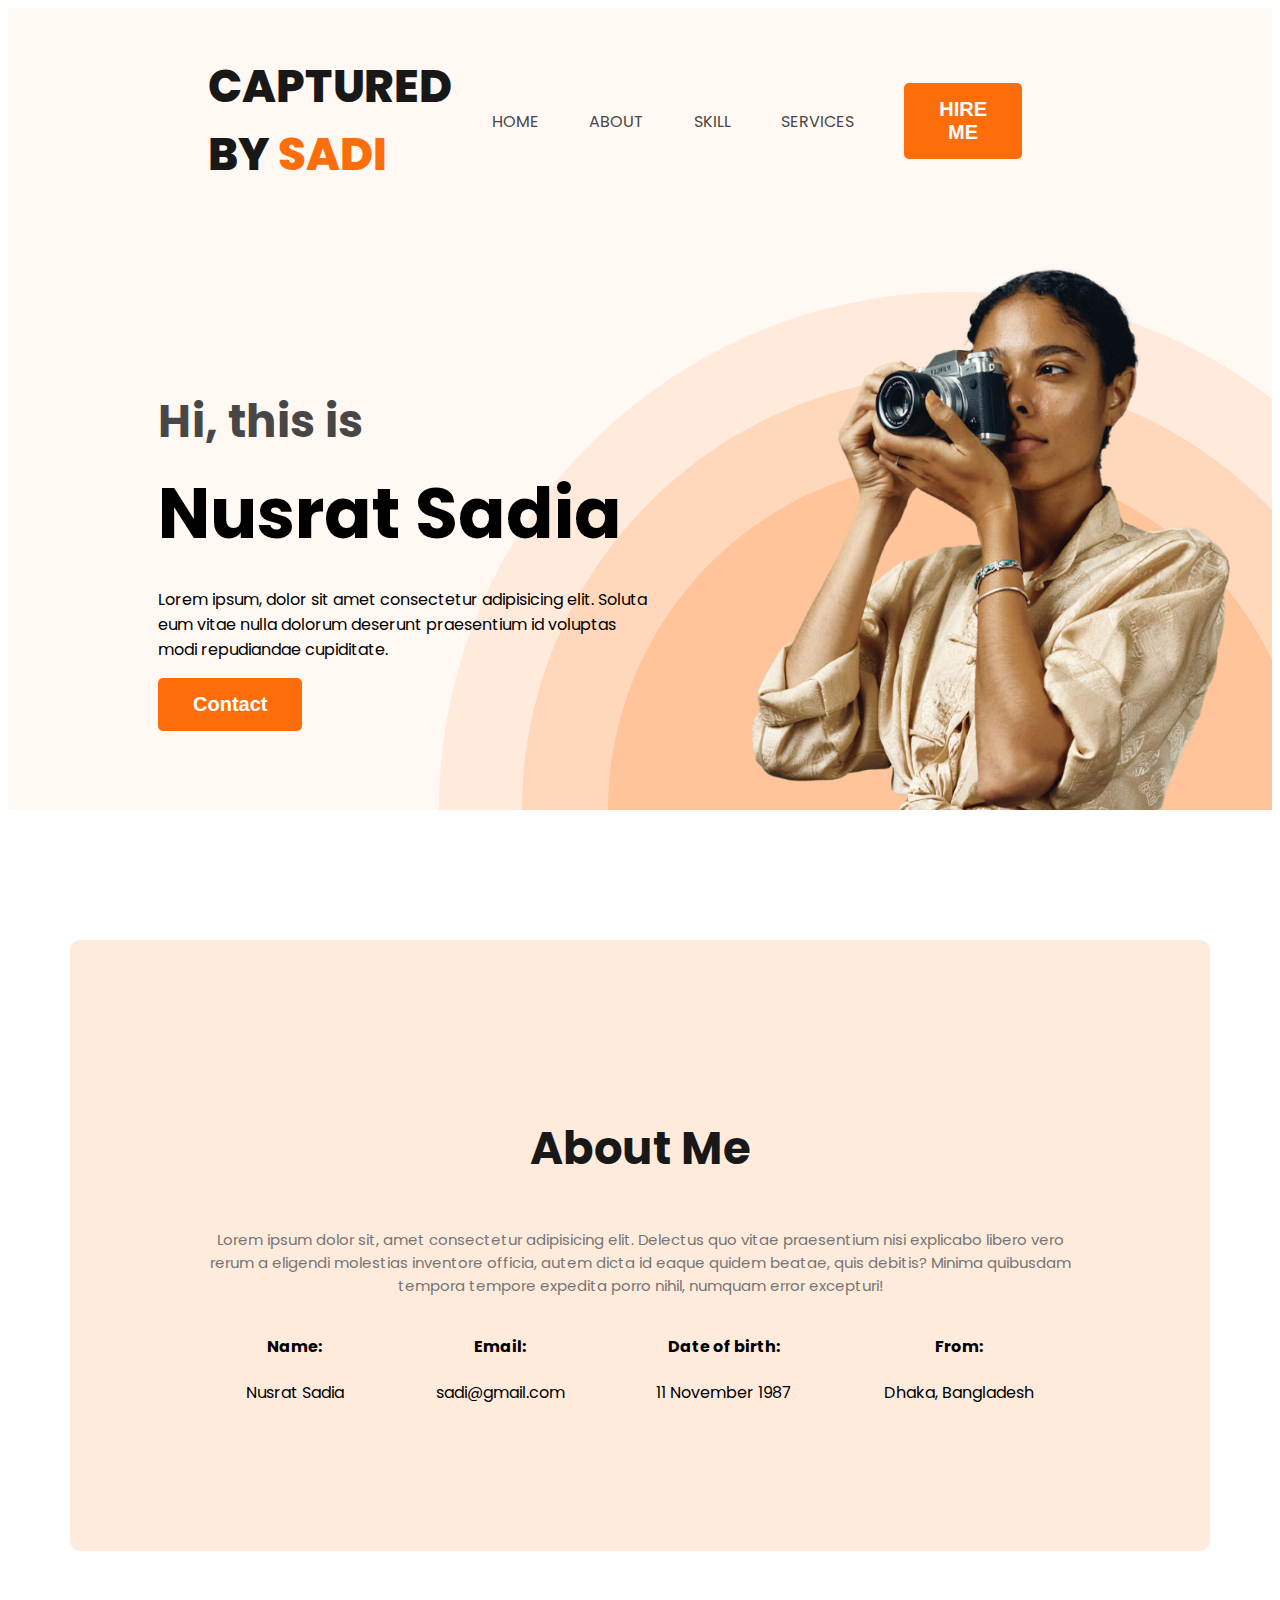
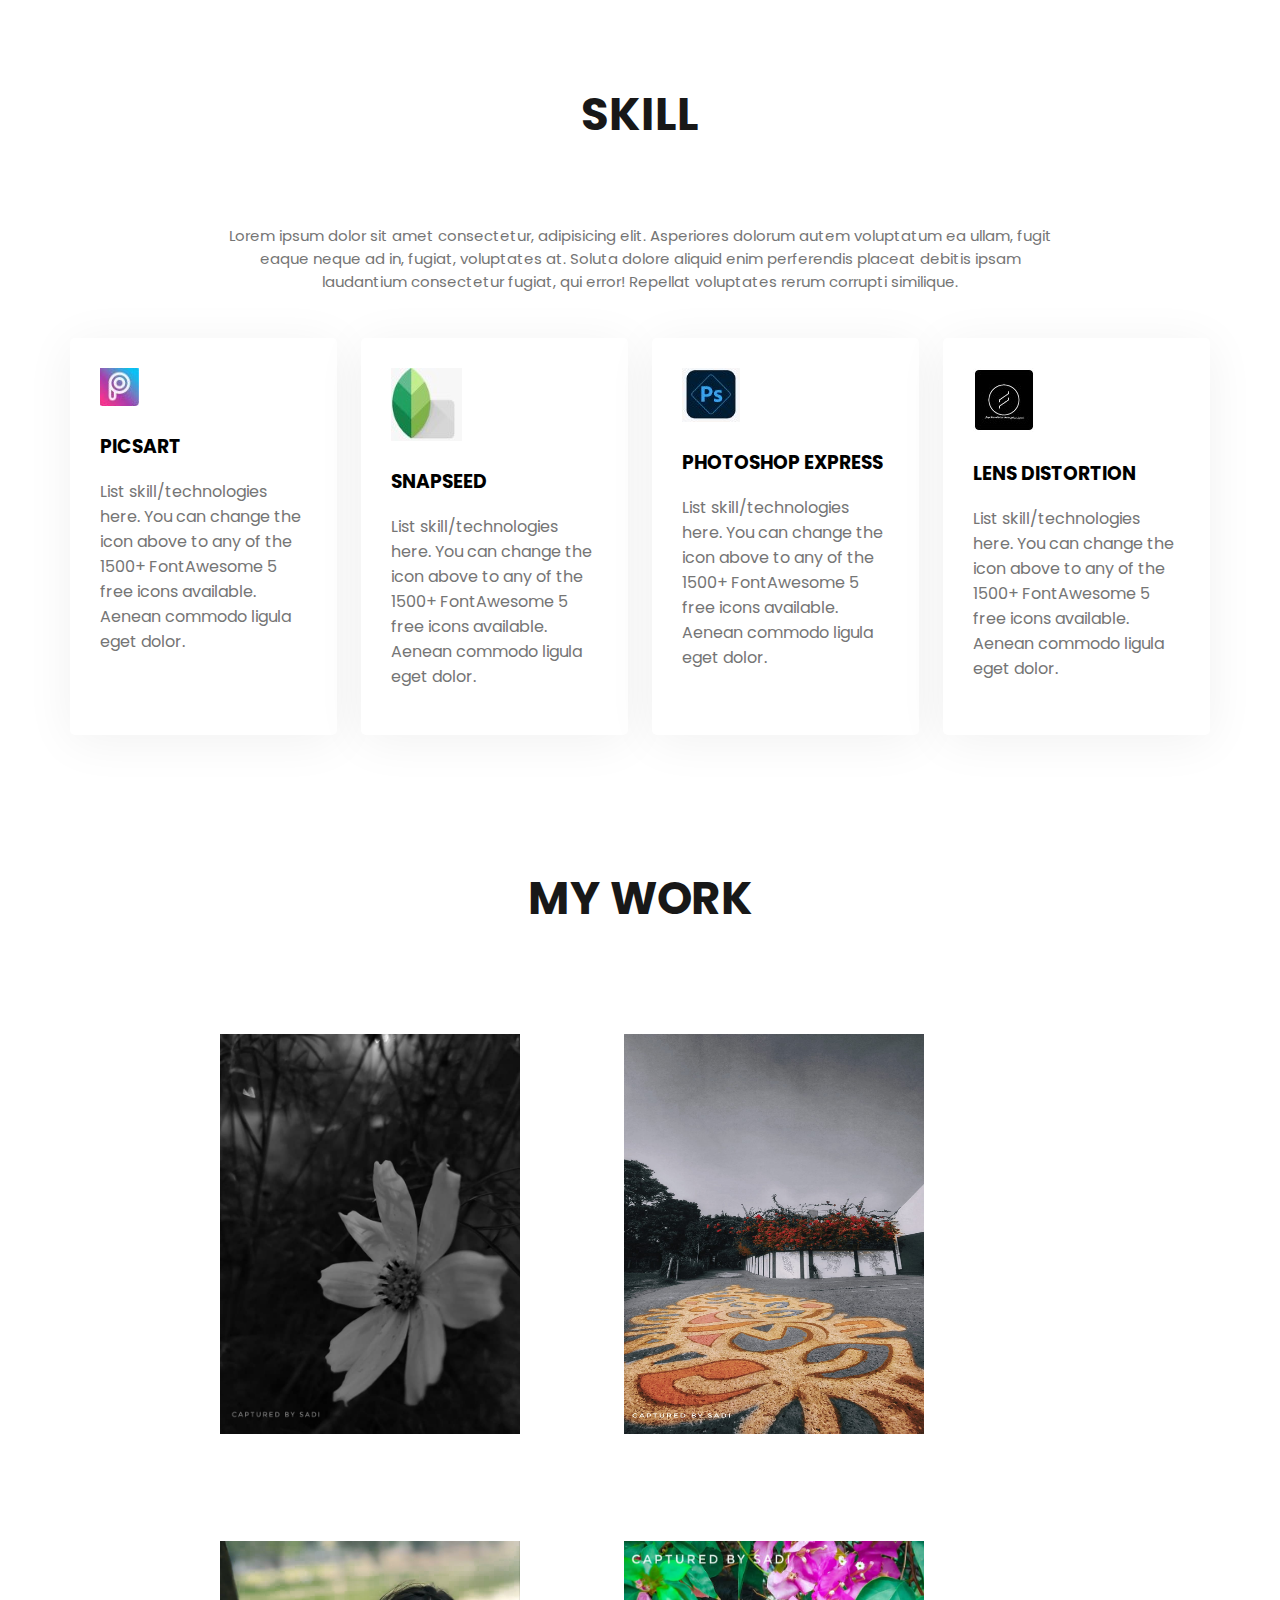
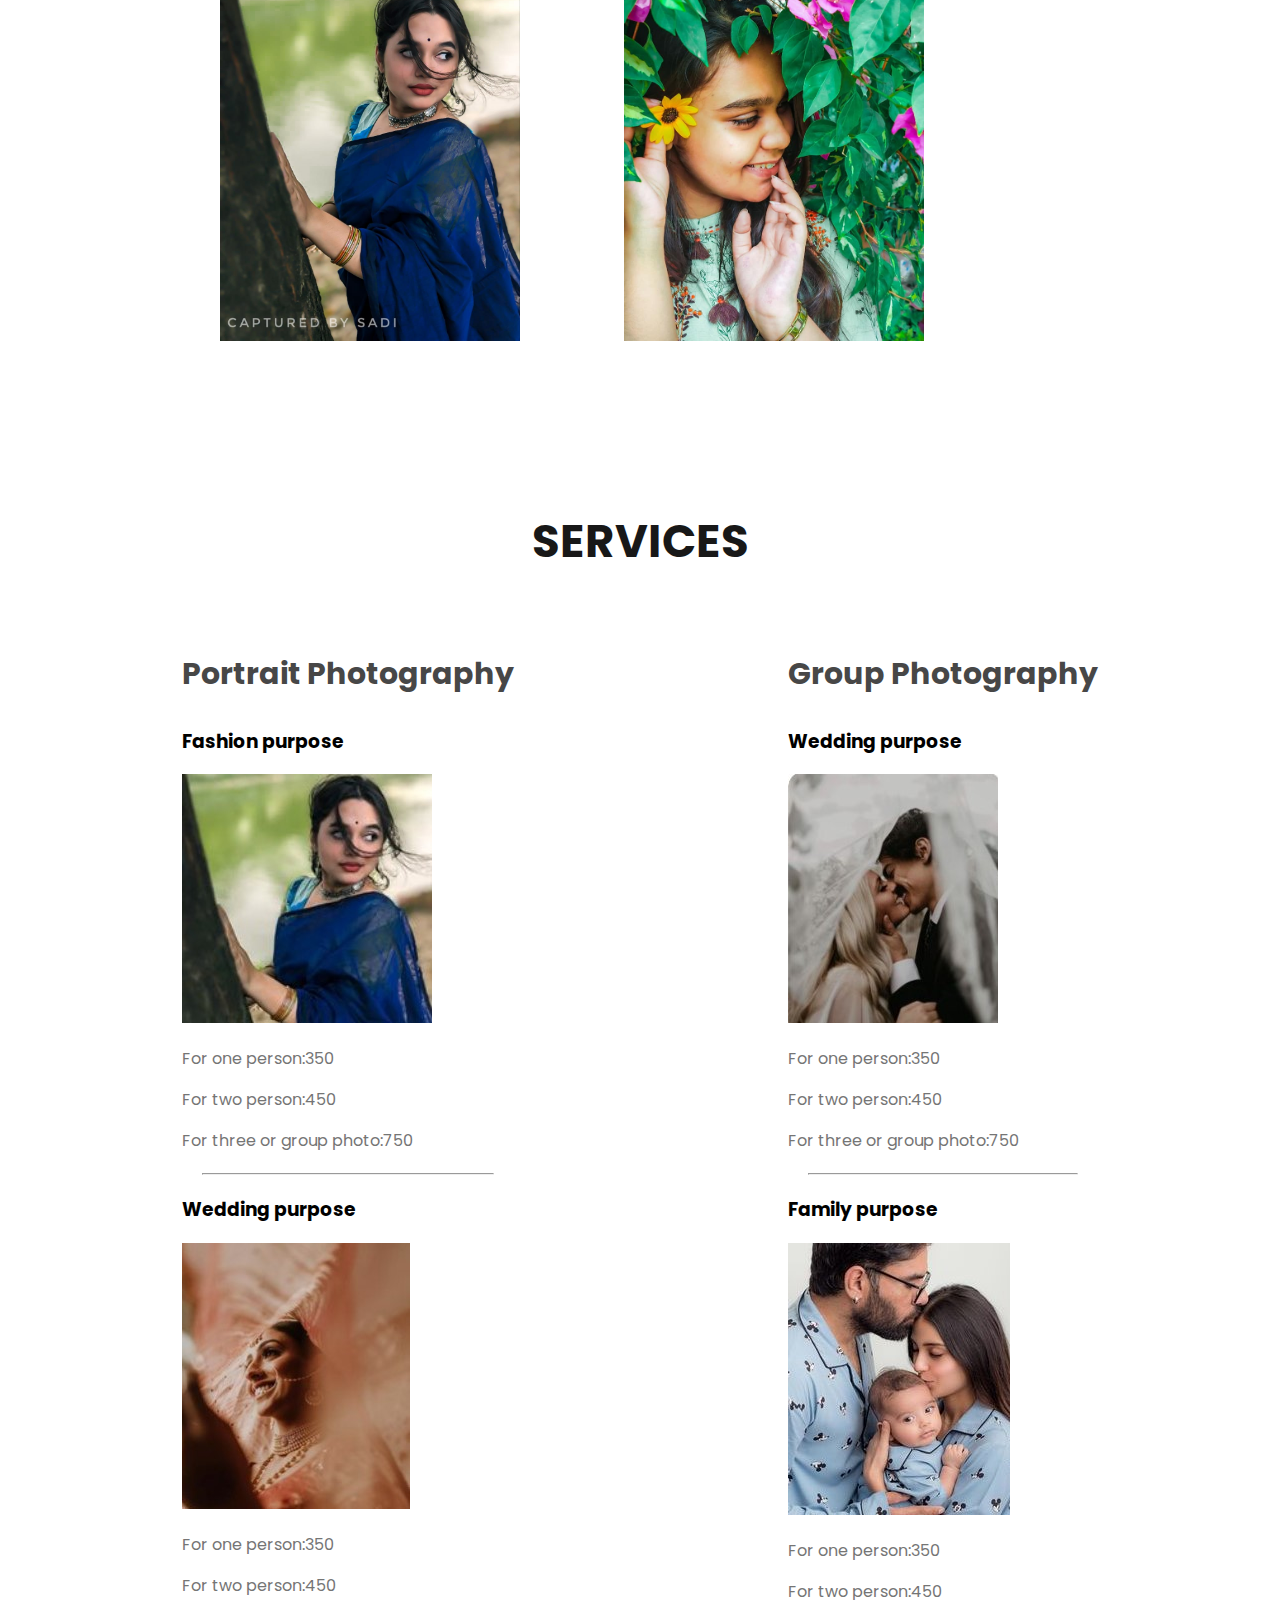
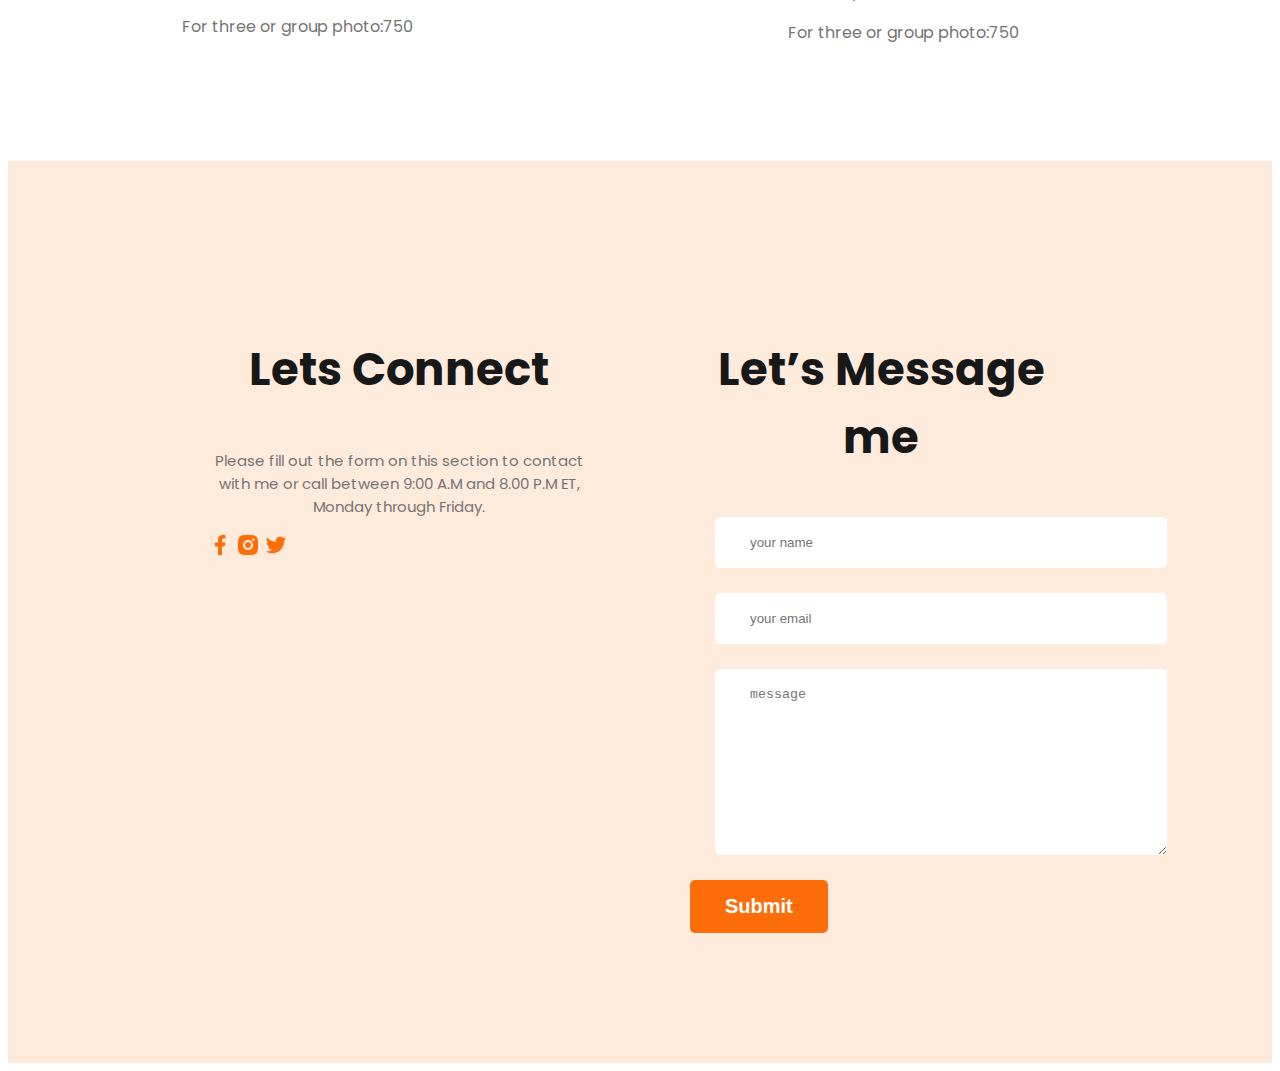
<file: index.html>
<!DOCTYPE html>
<html lang="en">
<head>
    <meta charset="UTF-8">
    <meta name="viewport" content="width=device-width, initial-scale=1.0">
    <title>CAPTURED BY SADI</title>
    <link rel="preconnect" href="https://fonts.googleapis.com">
<link rel="preconnect" href="https://fonts.gstatic.com" crossorigin>
<link href="https://fonts.googleapis.com/css2?family=Lato:wght@100;400;700&family=Open+Sans:ital,wght@0,400;0,600;1,300;1,400;1,600;1,700;1,800&family=Poppins:ital,wght@0,100;0,200;0,300;0,400;0,600;1,900&display=swap" rel="stylesheet">
    <link rel="stylesheet" href="./style/style1.css" class="css">
</head>
<body>
    <header class="header">
        <nav>
            <h3 class="nav-tittle">CAPTURED BY <span class="text-primary">SADI</span></h3>
            <ul>
                <li> <a href="">HOME</a></li>
                <li> <a href="">ABOUT</a></li>
                <li> <a href="">SKILL</a></li>
                <li> <a href="">SERVICES</a></li>
                <li> <button class="btn-primary">HIRE ME</button></li>
            </ul>
        </nav>
        <div class="banner">
        <div class="banner-content">
            <h3 class="banner-greeting">Hi, this is </h3>
            <h1 class="banner-title">Nusrat Sadia</h1>
            <p class="banner-discription">Lorem ipsum, dolor sit amet consectetur adipisicing elit.
                 Soluta eum vitae nulla dolorum deserunt praesentium id
                  voluptas modi repudiandae cupiditate.
            </p>
            <!-- <button class="btn-primary">Download CV</button> -->
            <button class="btn-primary">Contact</button>
        </div>
        <img class="profile-picture" src="./images/mine.png">
    </div>
    </header>
    
    <main>
        <section class="about">
            <h3 class="section-tittle">About Me</h3>
            <p class="section-description"> Lorem ipsum dolor sit, amet consectetur adipisicing elit. Delectus quo vitae praesentium nisi explicabo libero vero rerum a eligendi molestias inventore officia, autem dicta id eaque quidem beatae, quis debitis? Minima
                 quibusdam tempora tempore expedita porro nihil, 
                 numquam error excepturi! 
            </p>
            <div class="about-info-container">
                <div class="about-info">
                    <h4 class="info-tittle">Name: </h4>
                    <p class="info-desciption">Nusrat Sadia</p>
                </div>
                <div class="about-info">
                    <h4 class="info-tittle">Email: </h4>
                    <p class="info-desciption">sadi@gmail.com</p>
                </div>
                <div class="about-info">
                    <h4 class="info-tittle">Date of birth:</h4>
                    <p class="info-desciption">11 November 1987</p>
                </div>
                <div class="about-info">
                    <h4 class="info-tittle">From:</h4>
                    <p class="info-desciption">Dhaka, Bangladesh</p>
                </div>
            </div>
        </section>
        <!-- ...........what i do section work................. -->
        <section>
            <h3 class="section-tittle">SKILL</h3>
            <p id="what-i-do-description" class="section-description">Lorem ipsum dolor sit amet consectetur, adipisicing elit. Asperiores dolorum autem voluptatum ea ullam, fugit eaque neque ad in, fugiat, voluptates at. Soluta dolore aliquid enim perferendis placeat debitis ipsam laudantium consectetur fugiat, qui error! Repellat voluptates rerum corrupti similique.</p>
            <div class="skills-container">
                <div class="skills">
                    <img src="./images/icons/picsart.jpg" alt="">
                    <h3 class="skills-tittle">PICSART</h3>
                    <p class="skills-description">List skill/technologies here. You can change the icon above to any of the 1500+ FontAwesome 5 free icons available. Aenean commodo ligula eget dolor.</p>
                </div>
                <div class="skills">
                    <img src="./images/icons/snapseed.jpg" alt="">
                    <h3 class="skills-tittle">SNAPSEED</h3>
                    <p class="skills-description">List skill/technologies here. You can change the icon above to any of the 1500+ FontAwesome 5 free icons available. Aenean commodo ligula eget dolor.</p>
                </div>
                <div class="skills">
                    <img src="./images/icons/photoshop.jpg" alt="">
                    <h3 class="skills-tittle">PHOTOSHOP EXPRESS</h3>
                    <p class="skills-description">List skill/technologies here. You can change the icon above to any of the 1500+ FontAwesome 5 free icons available. Aenean commodo ligula eget dolor.</p>
                </div>
                <div class="skills">
                    <img src="./images/icons/lens distortion.jpg" alt="">
                    <h3 class="skills-tittle">LENS DISTORTION</h3>
                    <p class="skills-description">List skill/technologies here. You can change the icon above to any of the 1500+ FontAwesome 5 free icons available. Aenean commodo ligula eget dolor.</p>
                </div>
            </div>
        </section>


<!-- work............................................... -->
        <section>
            <div class="project">
                <h1 class="section-tittle">MY WORK</h1>
             </div>
 
             <div class="nature">
                 <img src="./images/nature 1.jpg">
                 <img src="./images/nature 2.jpg">
                 <!-- <img src="./images/nature 5.jpg"> -->
             </div>
             <div class="portrait">
                 <img src="./images/portrait 6.jpg">
                 <img src="./images/portrait 7.jpg">
                 <!-- <img src="./images/portrait 5.jpg"> -->
 
             </div>

        </section>
        <!-- resumy section start -->


<!-- services catagory start from here .............................. -->
        <section>
            <h3 class="section-tittle">SERVICES</h3>

            <div class="resume-container">
                <!-- .resume-column*2>h3resume-column-tittle -->
                <div class="resume-column">
                    <h3 class="resume-column-tittle">Portrait Photography</h3>
                    <div class="resume-items">
                        <h3 class="resume-item-tittle">Fashion purpose</h3>
                        <img class="resume-item-image" src="./images/fashion portrait.jpg">
                        <p class="resume-item-description">For one person:350</p>
                        <p class="resume-item-description">For two person:450</p>
                        <p class="resume-item-description">For three or group photo:750</p>
                    </div>
                    <hr>
                    <div class="resume-items">
                        <h3 class="resume-item-tittle">Wedding purpose</h3>
                        <img class="resume-item-image" src="./images/wedding portrait.jpg">
                        <p class="resume-item-description">For one person:350</p>
                        <p class="resume-item-description">For two person:450</p>
                        <p class="resume-item-description">For three or group photo:750</p>
                        
                    </div>                    
                </div>





                
                <div class="resume-column">
                    <h3 class="resume-column-tittle">Group Photography</h3>


                <div class="resume-items">
                    <h3 class="resume-item-tittle">Wedding purpose</h3>
                    <img class="resume-item-image" src="./images/wedding.jpg">
                        <p class="resume-item-description">For one person:350</p>
                        <p class="resume-item-description">For two person:450</p>
                        <p class="resume-item-description">For three or group photo:750</p>
                </div>
                <hr>
                <div class="resume-items">
                    <h3 class="resume-item-tittle">Family purpose</h3>
                    <img class="resume-item-image" src="./images/family2.jpg">
                        <p class="resume-item-description">For one person:350</p>
                        <p class="resume-item-description">For two person:450</p>
                        <p class="resume-item-description">For three or group photo:750</p>
                </div>  
            </div>
            <!-- <div class="download-cv">
                <button class="btn-primary"> DOWNLOAD CV</button>
               
            </div> -->

        </section>

        




    </main>
    <footer>
            <div class="footer-column">
                <h3 class="section-tittle">Lets Connect</h3>
                <p class="section-description">Please fill out the form on this section to contact with me or call between 9:00 A.M and 8.00 P.M ET, Monday through Friday.
                </p>
                <div class="social-links">
                    <a href=""><img src="../images/icons/facebook.png" alt=""></a> 
                    <a href=""><img src="../images/icons/insta.png" alt=""></a>
                    <a href=""><img src="../images/icons/twitter.png" alt=""></a>
                </div>
            </div>
            <div class="footer-column">
                <h3 class="section-tittle">Let’s Message me</h3>
                <form class="contact" action=""> 
                    <input type="text" placeholder="your name">
                    <input type="email" name="" placeholder="your email" id="">
                    <textarea name="" placeholder="message" id="" cols="30" rows="10"></textarea>
                    <input class="btn-primary" type="submit" value="Submit">
                </form>
                  
            </div>
    </footer>
</body>
</html>
</file>
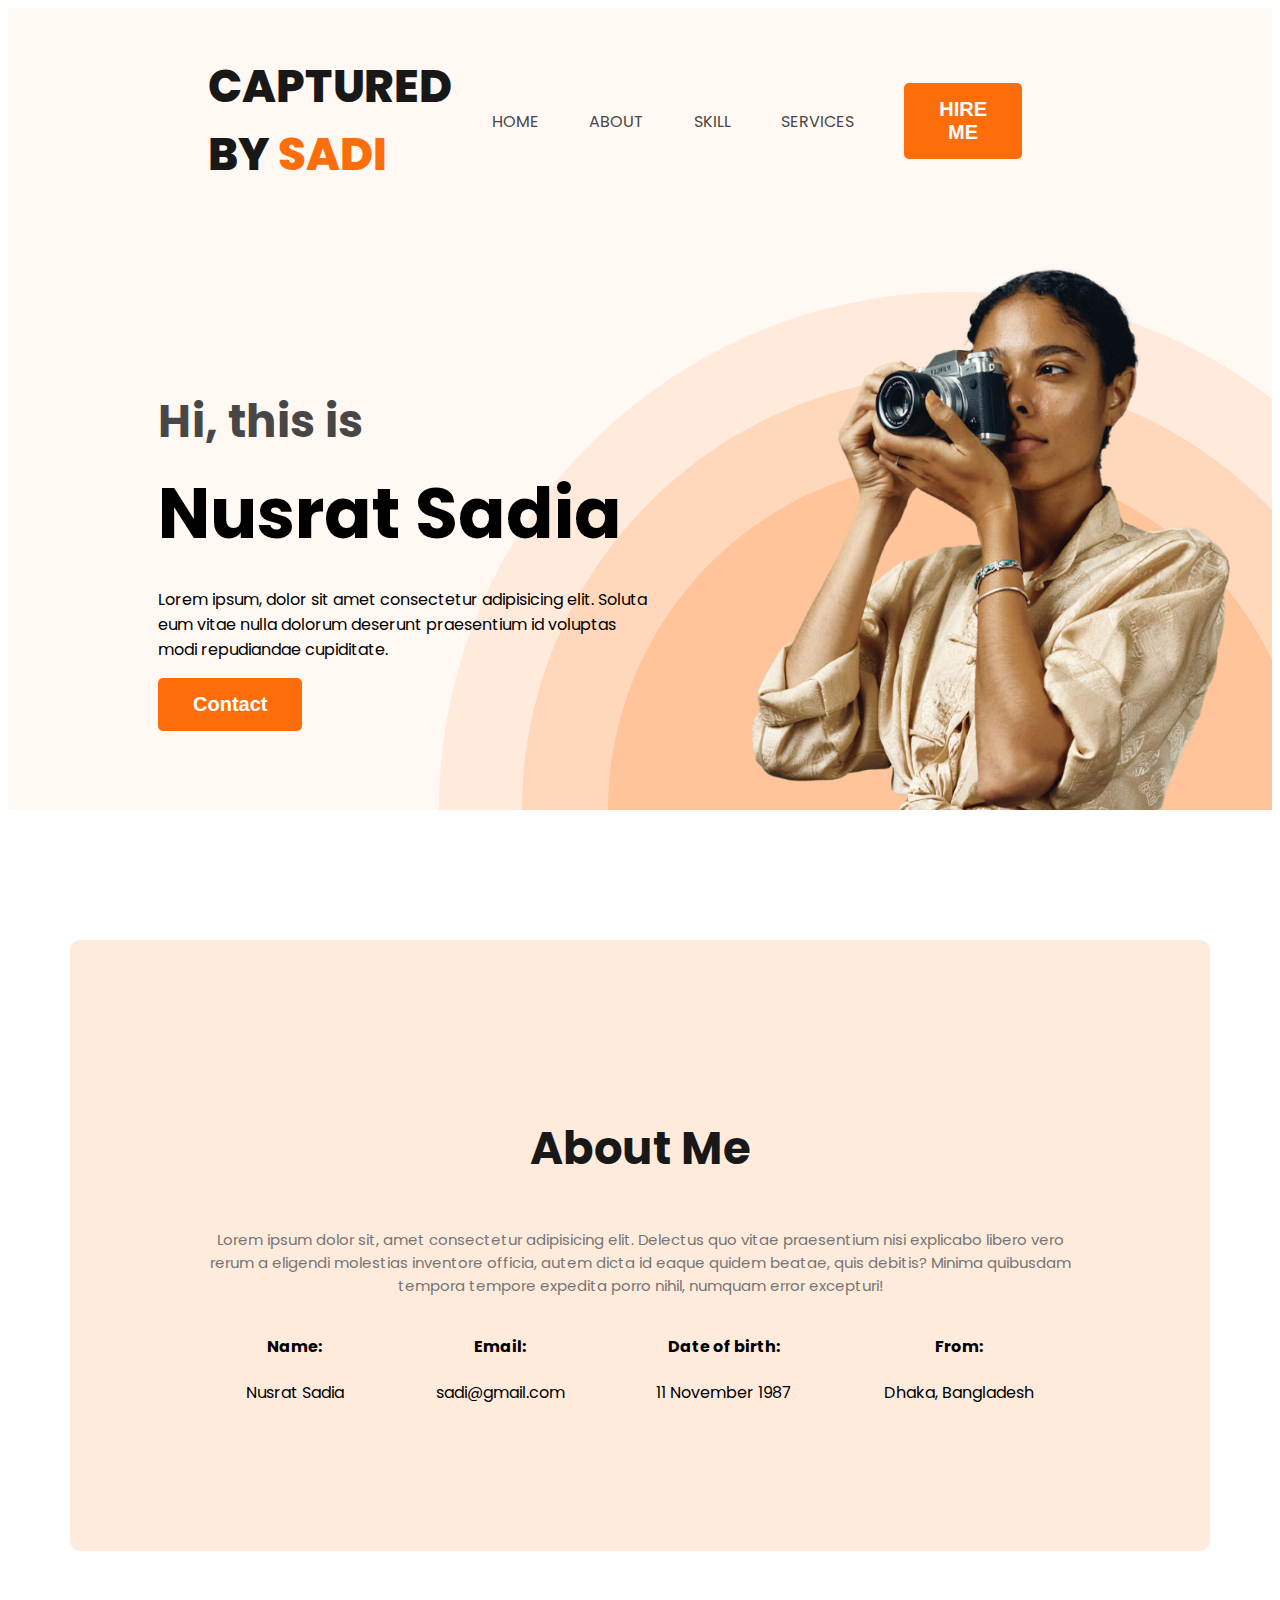
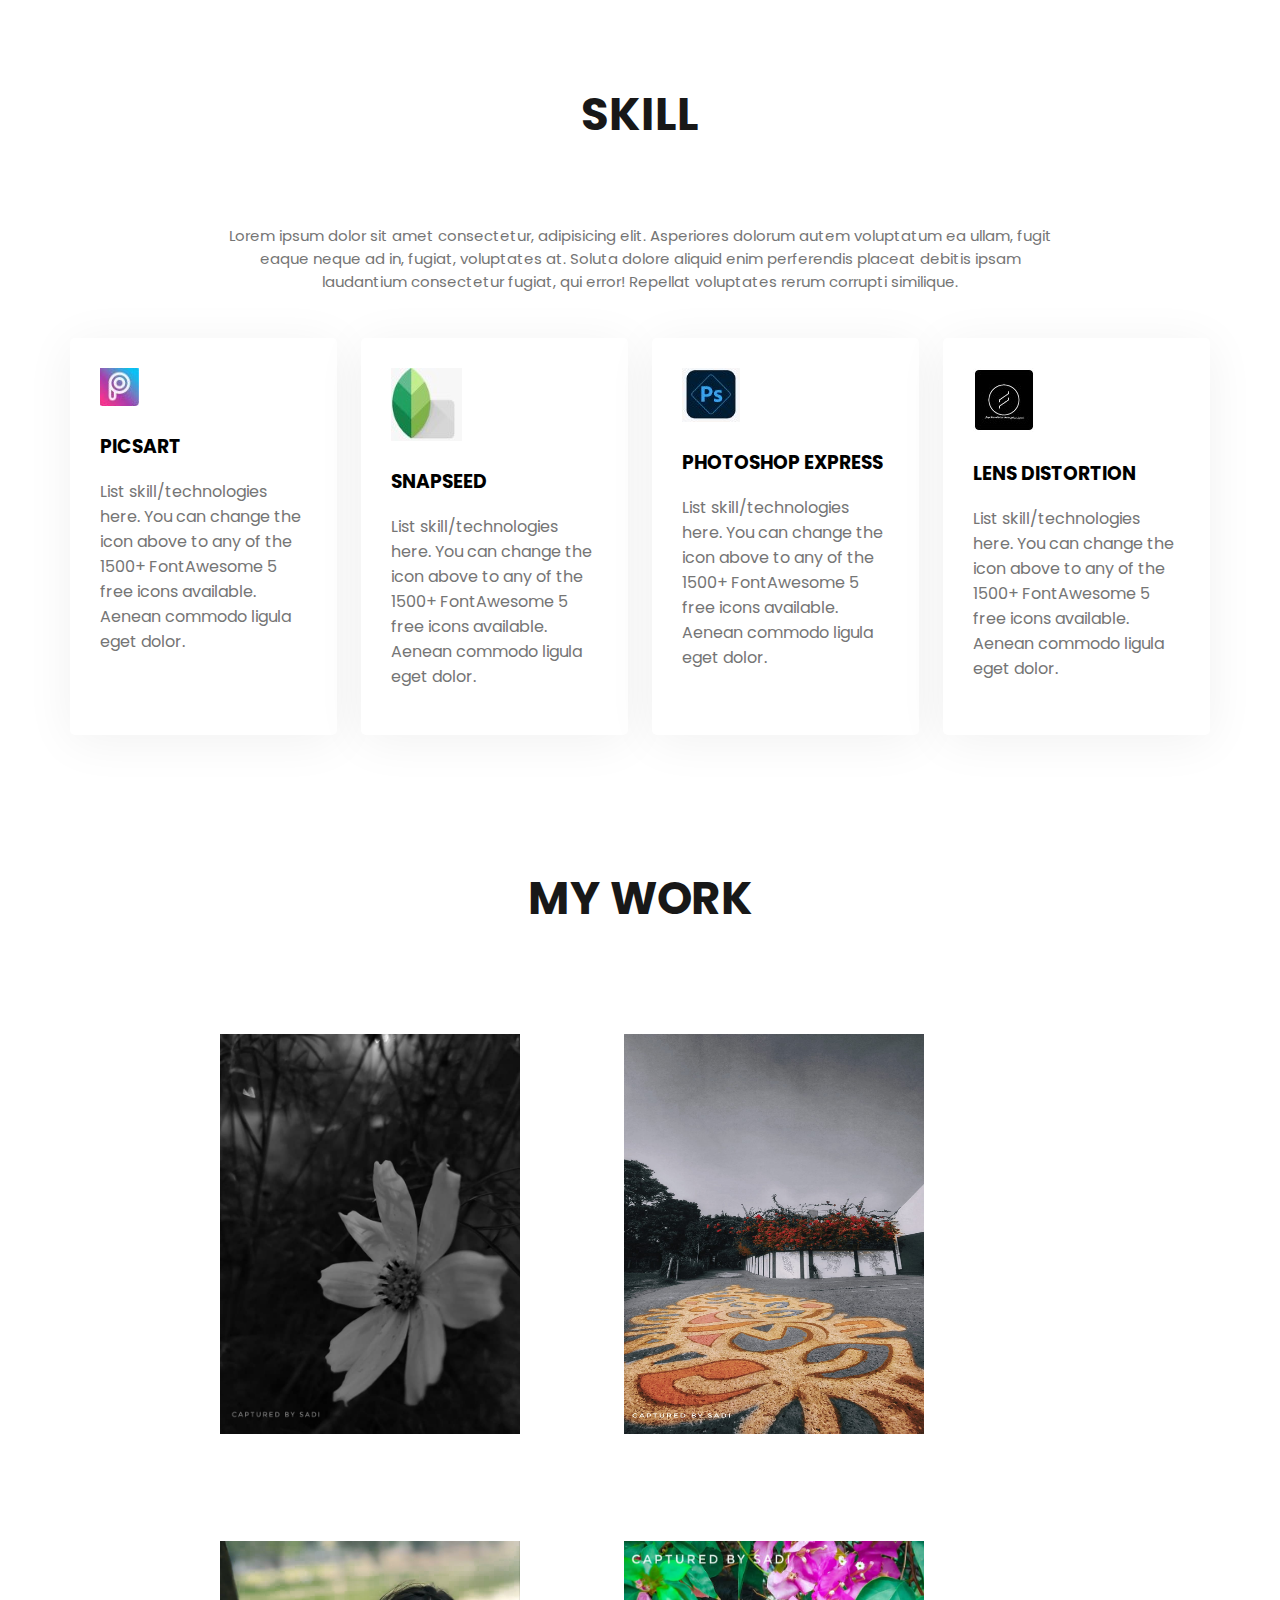
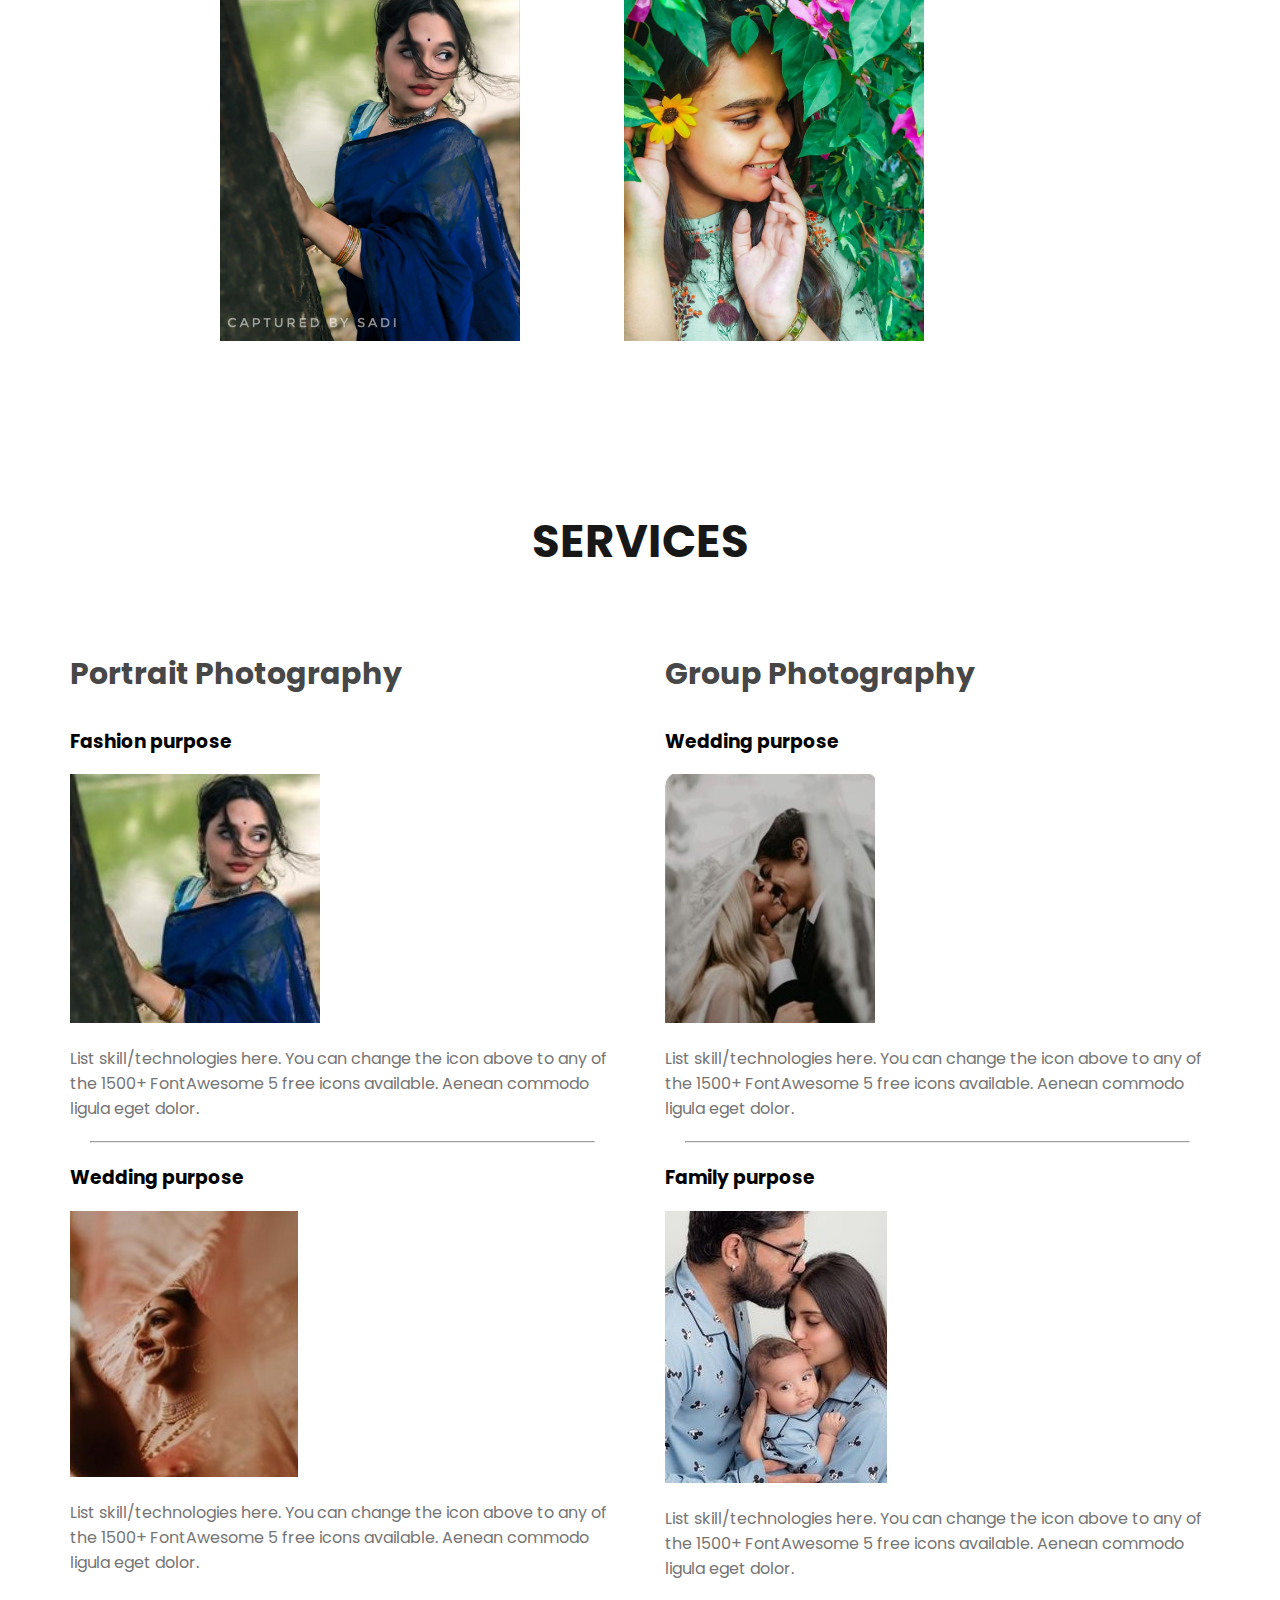
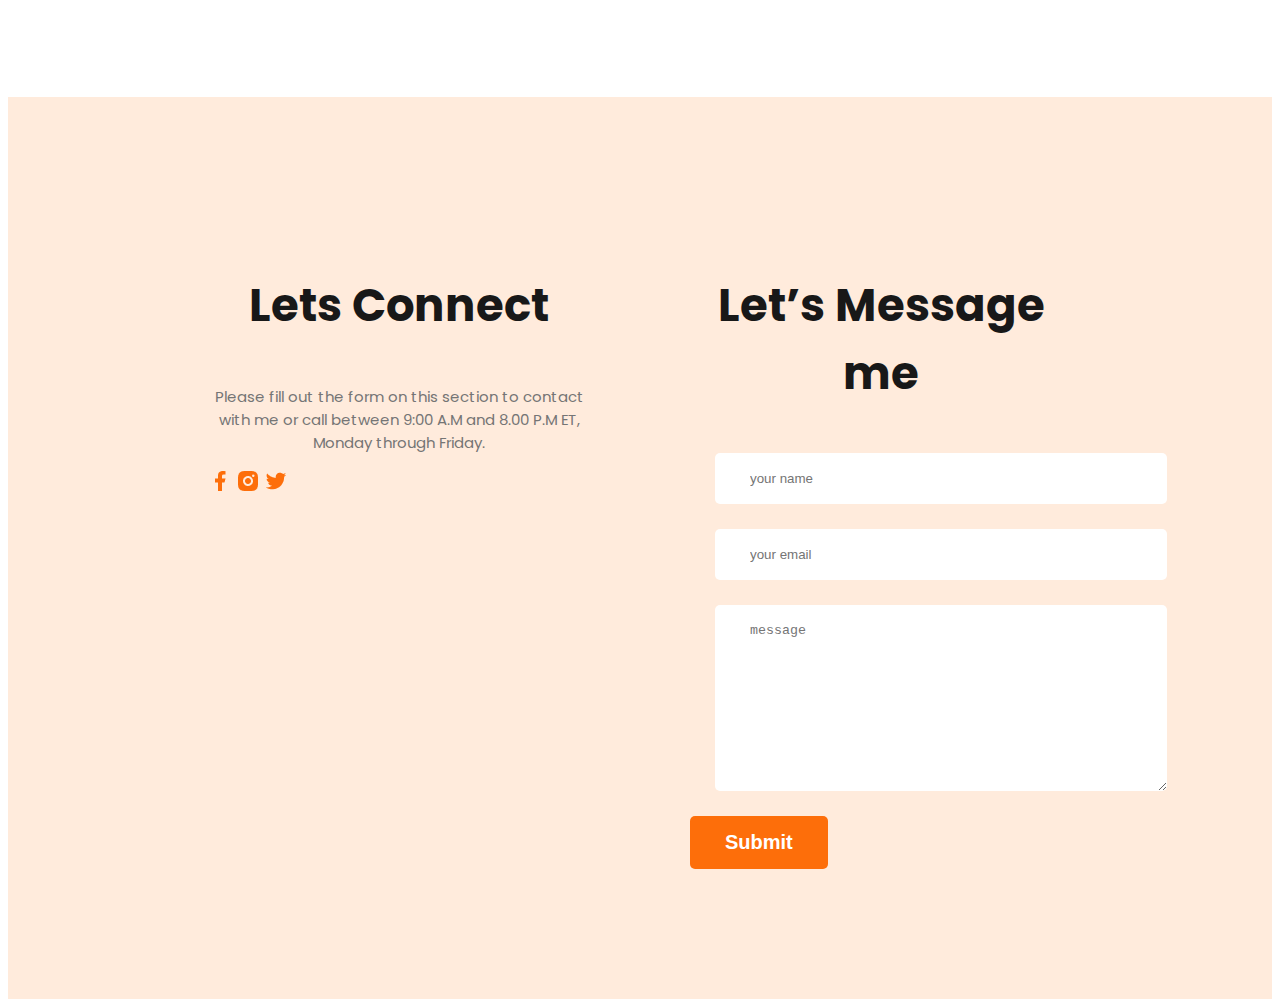
<file: main/index.html>
<!DOCTYPE html>
<html lang="en">
<head>
    <meta charset="UTF-8">
    <meta name="viewport" content="width=device-width, initial-scale=1.0">
    <title>CAPTURED BY SADI</title>
    <link rel="preconnect" href="https://fonts.googleapis.com">
<link rel="preconnect" href="https://fonts.gstatic.com" crossorigin>
<link href="https://fonts.googleapis.com/css2?family=Lato:wght@100;400;700&family=Open+Sans:ital,wght@0,400;0,600;1,300;1,400;1,600;1,700;1,800&family=Poppins:ital,wght@0,100;0,200;0,300;0,400;0,600;1,900&display=swap" rel="stylesheet">
    <link rel="stylesheet" href="../style/style1.css" class="css">
</head>
<body>
    <header class="header">
        <nav>
            <h3 class="nav-tittle">CAPTURED BY <span class="text-primary">SADI</span></h3>
            <ul>
                <li> <a href="">HOME</a></li>
                <li> <a href="">ABOUT</a></li>
                <li> <a href="">SKILL</a></li>
                <li> <a href="">SERVICES</a></li>
                <li> <button class="btn-primary">HIRE ME</button></li>
            </ul>
        </nav>
        <div class="banner">
        <div class="banner-content">
            <h3 class="banner-greeting">Hi, this is </h3>
            <h1 class="banner-title">Nusrat Sadia</h1>
            <p class="banner-discription">Lorem ipsum, dolor sit amet consectetur adipisicing elit.
                 Soluta eum vitae nulla dolorum deserunt praesentium id
                  voluptas modi repudiandae cupiditate.
            </p>
            <!-- <button class="btn-primary">Download CV</button> -->
            <button class="btn-primary">Contact</button>
        </div>
        <img class="profile-picture" src="../images/mine.png">
    </div>
    </header>
    
    <main>
        <section class="about">
            <h3 class="section-tittle">About Me</h3>
            <p class="section-description"> Lorem ipsum dolor sit, amet consectetur adipisicing elit. Delectus quo vitae praesentium nisi explicabo libero vero rerum a eligendi molestias inventore officia, autem dicta id eaque quidem beatae, quis debitis? Minima
                 quibusdam tempora tempore expedita porro nihil, 
                 numquam error excepturi! 
            </p>
            <div class="about-info-container">
                <div class="about-info">
                    <h4 class="info-tittle">Name: </h4>
                    <p class="info-desciption">Nusrat Sadia</p>
                </div>
                <div class="about-info">
                    <h4 class="info-tittle">Email: </h4>
                    <p class="info-desciption">sadi@gmail.com</p>
                </div>
                <div class="about-info">
                    <h4 class="info-tittle">Date of birth:</h4>
                    <p class="info-desciption">11 November 1987</p>
                </div>
                <div class="about-info">
                    <h4 class="info-tittle">From:</h4>
                    <p class="info-desciption">Dhaka, Bangladesh</p>
                </div>
            </div>
        </section>
        <!-- ...........what i do section work................. -->
        <section>
            <h3 class="section-tittle">SKILL</h3>
            <p id="what-i-do-description" class="section-description">Lorem ipsum dolor sit amet consectetur, adipisicing elit. Asperiores dolorum autem voluptatum ea ullam, fugit eaque neque ad in, fugiat, voluptates at. Soluta dolore aliquid enim perferendis placeat debitis ipsam laudantium consectetur fugiat, qui error! Repellat voluptates rerum corrupti similique.</p>
            <div class="skills-container">
                <div class="skills">
                    <img src="../images/icons/picsart.jpg" alt="">
                    <h3 class="skills-tittle">PICSART</h3>
                    <p class="skills-description">List skill/technologies here. You can change the icon above to any of the 1500+ FontAwesome 5 free icons available. Aenean commodo ligula eget dolor.</p>
                </div>
                <div class="skills">
                    <img src="../images/icons/snapseed.jpg" alt="">
                    <h3 class="skills-tittle">SNAPSEED</h3>
                    <p class="skills-description">List skill/technologies here. You can change the icon above to any of the 1500+ FontAwesome 5 free icons available. Aenean commodo ligula eget dolor.</p>
                </div>
                <div class="skills">
                    <img src="../images/icons/photoshop.jpg" alt="">
                    <h3 class="skills-tittle">PHOTOSHOP EXPRESS</h3>
                    <p class="skills-description">List skill/technologies here. You can change the icon above to any of the 1500+ FontAwesome 5 free icons available. Aenean commodo ligula eget dolor.</p>
                </div>
                <div class="skills">
                    <img src="../images/icons/lens distortion.jpg" alt="">
                    <h3 class="skills-tittle">LENS DISTORTION</h3>
                    <p class="skills-description">List skill/technologies here. You can change the icon above to any of the 1500+ FontAwesome 5 free icons available. Aenean commodo ligula eget dolor.</p>
                </div>
            </div>
        </section>


<!-- work............................................... -->
        <section>
            <div class="project">
                <h1 class="section-tittle">MY WORK</h1>
             </div>
 
             <div class="nature">
                 <img src="../images/nature 1.jpg">
                 <img src="../images/nature 2.jpg">
                 <!-- <img src="./images/nature 5.jpg"> -->
             </div>
             <div class="portrait">
                 <img src="../images/portrait 6.jpg">
                 <img src="../images/portrait 7.jpg">
                 <!-- <img src="./images/portrait 5.jpg"> -->
 
             </div>

        </section>
        <!-- resumy section start -->


<!-- services catagory start from here .............................. -->
        <section>
            <h3 class="section-tittle">SERVICES</h3>

            <div class="resume-container">
                <!-- .resume-column*2>h3resume-column-tittle -->
                <div class="resume-column">
                    <h3 class="resume-column-tittle">Portrait Photography</h3>
                    <div class="resume-items">
                        <h3 class="resume-item-tittle">Fashion purpose</h3>
                        <img class="resume-item-image" src="../images/fashion portrait.jpg">
                        <p class="resume-item-description">List skill/technologies here. You can change the icon above 
                            to any of the 1500+ FontAwesome 5 free icons available. Aenean commodo ligula eget dolor.</p>
                    </div>
                    <hr>
                    <div class="resume-items">
                        <h3 class="resume-item-tittle">Wedding purpose</h3>
                        <img class="resume-item-image" src="../images/wedding portrait.jpg">
                        <p class="resume-item-description">List skill/technologies here. You can change the icon above 
                            to any of the 1500+ FontAwesome 5 free icons available. Aenean commodo ligula eget dolor.</p>
                    </div>                    
                </div>





                
                <div class="resume-column">
                    <h3 class="resume-column-tittle">Group Photography</h3>


                <div class="resume-items">
                    <h3 class="resume-item-tittle">Wedding purpose</h3>
                    <img class="resume-item-image" src="../images/wedding.jpg">
                    <p class="resume-item-description">List skill/technologies here. You can change the icon above 
                        to any of the 1500+ FontAwesome 5 free icons available. Aenean commodo ligula eget dolor.</p>
                </div>
                <hr>
                <div class="resume-items">
                    <h3 class="resume-item-tittle">Family purpose</h3>
                    <img class="resume-item-image" src="../images/family2.jpg">
                    <p class="resume-item-description">List skill/technologies here. You can change the icon above 
                        to any of the 1500+ FontAwesome 5 free icons available. Aenean commodo ligula eget dolor.</p>
                </div>  
            </div>
            <!-- <div class="download-cv">
                <button class="btn-primary"> DOWNLOAD CV</button>
               
            </div> -->

        </section>

        




    </main>
    <footer>
            <div class="footer-column">
                <h3 class="section-tittle">Lets Connect</h3>
                <p class="section-description">Please fill out the form on this section to contact with me or call between 9:00 A.M and 8.00 P.M ET, Monday through Friday.
                </p>
                <div class="social-links">
                    <a href=""><img src="../images/icons/facebook.png" alt=""></a> 
                    <a href=""><img src="../images/icons/insta.png" alt=""></a>
                    <a href=""><img src="../images/icons/twitter.png" alt=""></a>
                </div>
            </div>
            <div class="footer-column">
                <h3 class="section-tittle">Let’s Message me</h3>
                <form class="contact" action=""> 
                    <input type="text" placeholder="your name">
                    <input type="email" name="" placeholder="your email" id="">
                    <textarea name="" placeholder="message" id="" cols="30" rows="10"></textarea>
                    <input class="btn-primary" type="submit" value="Submit">
                </form>
                  
            </div>
    </footer>
</body>
</html>
</file>
<file: style/style1.css>
/* common shared styles */
body {
    font-family: 'Lato', sans-serif;
    font-family: 'Open Sans', sans-serif;
    font-family: 'Poppins', sans-serif;
}

.text-primary {
    color: #FD6E0A;
}

.btn-primary {
    border-radius: 5px;
    background: #FD6E0A;
    border: 0;
    font-size: 20px;
    font-weight: 700;
    color: white;
    padding: 15px 35px;
}

.section-tittle {
    color: #181818;
    text-align: center;
    font-size: 45px;
    font-weight: 700;
    /* letter-spacing: 40px; */
}

.section-description {
    color: #757575;
    text-align: center;
    font-size: 15px;
}

/* nav related style */
nav {
    display: flex;
    justify-content: space-between;
    align-items: center;
    margin: 0 200px;
}

.nav-tittle {
    color: #181818;
    font-size: 45px;
    font-weight: 800;
}

nav>ul {
    display: flex;
    align-items: center;
}

nav li {
    list-style: none;
    margin-right: 50px;
}

nav a {
    text-decoration: none;
    color: #474747;
}

/* header part start .................................*/
.header {
    background-color: #FFF8F3;
    background-image: url('../images/header_bg.png');
    background-repeat: no-repeat;
    background-position: bottom right, top left;
}

.banner {
    padding: 30px 30px 0px 150px;
    display: flex;
    align-items: center;
    justify-content: space-between;
}

.banner .profile-picture {
    width: 500px;
}

.banner-greeting {
    font-size: 45px;
    color: #474747;
    margin-bottom: 0;

}

.banner-title {
    font-size: 70px;
    font-weight: 700;
    margin-top: 5px;
    margin-bottom: 20px;
}

.banner-content {
    max-width: 500px;
}

/* header part end.............................. */

/* ..............main content start................ */
main {
    max-width: 1140px;
    margin: 0 auto;
}

main section {
    margin-top: 130px;
}

/*.......................... about section start......... */
.about {
    padding: 130px;
    border-radius: 10px;
    background: #FFEBDC;
    margin: 130px 0;
}

.about-info-container {
    display: flex;
    justify-content: space-around;
}

.about-info {
    text-align: center;
}

/* .............skills work start from here.........  */
.skills-container {
    display: flex;
    gap: 24px;
}

.skills {
    padding: 30px;
    border-radius: 5px;
    background: #FFF;
    box-shadow: 0px 6px 50px 0px rgba(0, 0, 0, 0.06);
}

.skills-description {
    color: #757575;
}
/* ..................what i do section................ */
#what-i-do-description {
    padding: 30px 150px;

}

/* resume work start */

.resume-container {
    display: flex;
    gap: 50px;
    justify-content: space-around;
}


.resume-column-tittle {
    color: #474747;
    font-weight: 700;
    font-size: 30px;
}

.resume-container hr {
    margin: 20px;
}

.resume-items img{
    position: relative;
}

 .resume-item-description {
    color: #757575;
   
} 

/* .download-cv {
    text-align: center;
    margin-top: 50px;
} */

/* footer work start */

footer {
    display: flex;
    gap: 100px;
    background: #FFEBDC;
    margin-top: 100px;
    padding: 130px 200px;
}

.footer-column {
    width: 50%;
}

.contact input[type="text"], .contact input[type="email"],
textarea {
    display: block;
    margin: 25px;
    padding: 18px 35px;
    color: #757575;
    border-radius: 5px;
    background: white-color, #FFF;
    border: 0;
    width: 100%;

}

/* work,,,,,,,,,,,,,,,,,,,, */
.nature img{
    width: 300px;
    height: 400px;
    position: relative;
    left:100px;
    margin:50px;
    top:20px;
    bottom: 5px;
}
.portrait img{
    width: 300px;
    height: 400px;
    position: relative;
    left:100px;
    margin:50px;
    top:20px;
    bottom: 5px;
}
</file>
